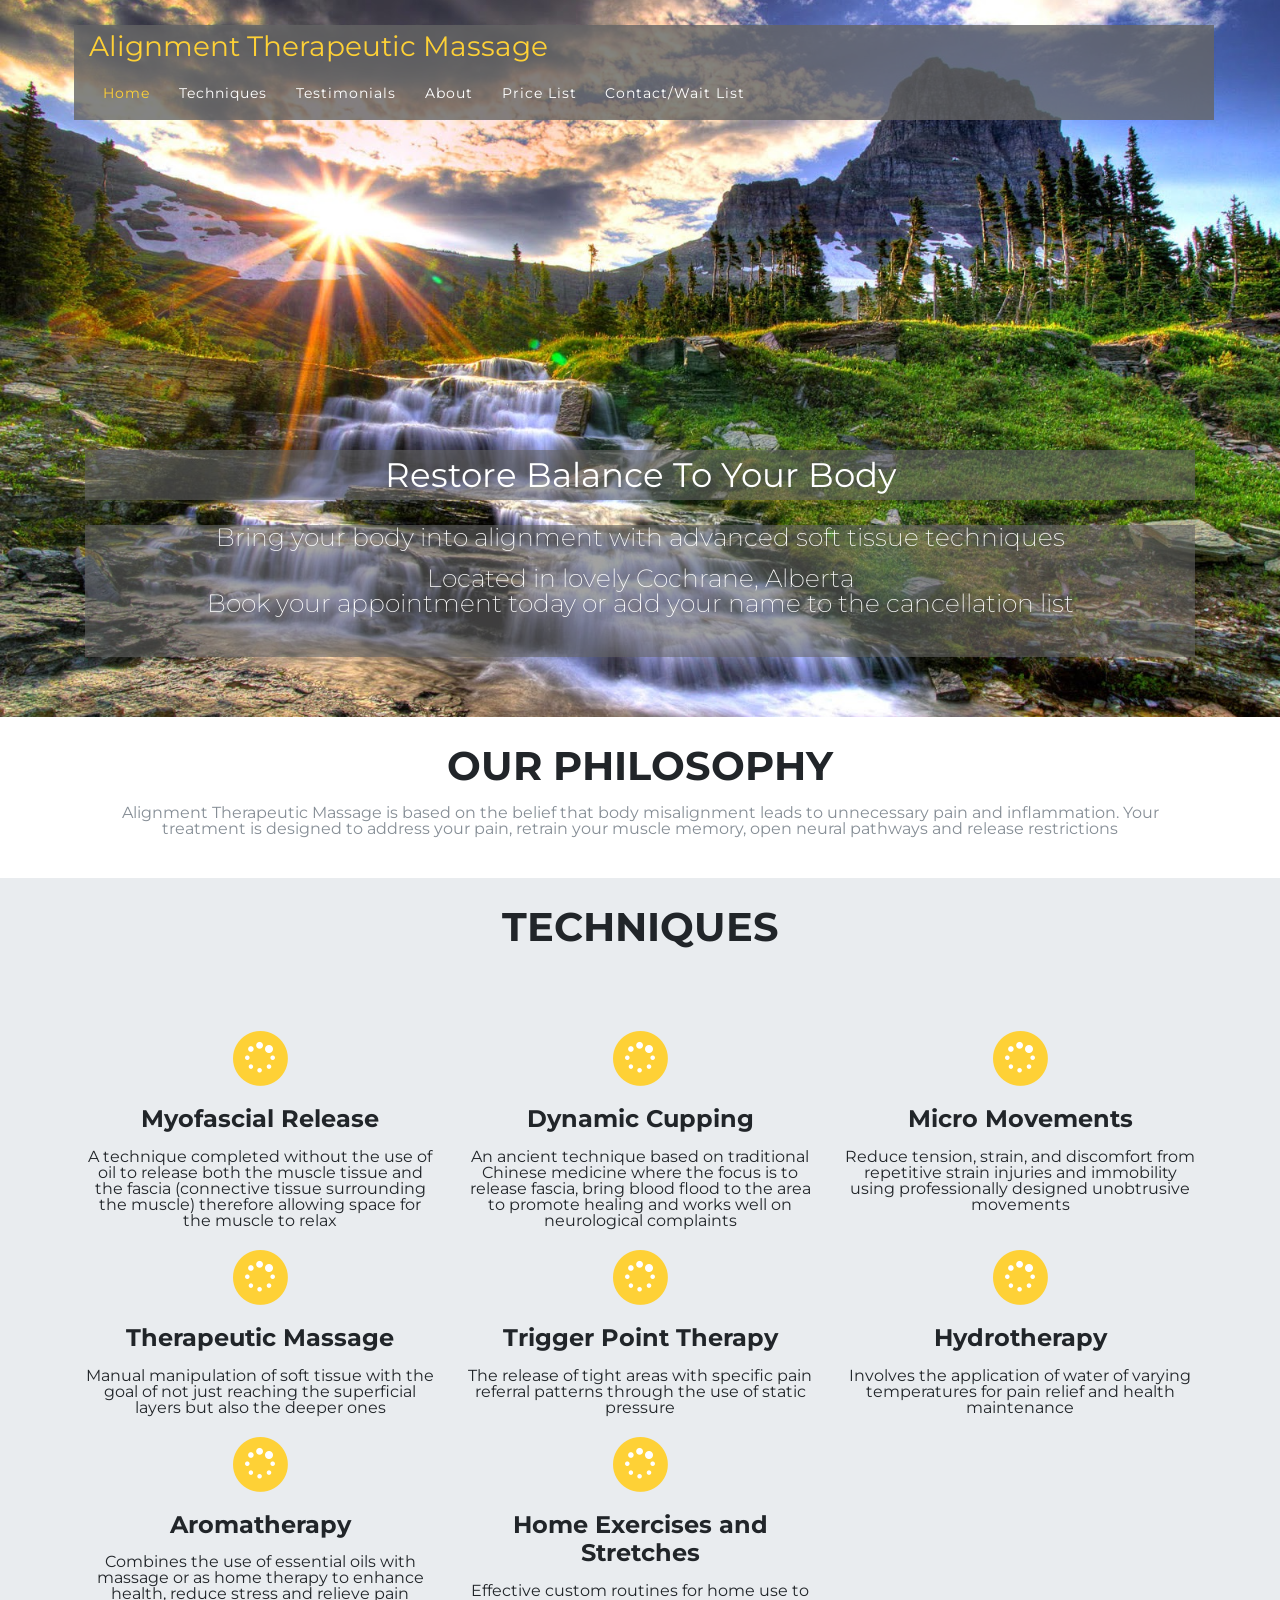
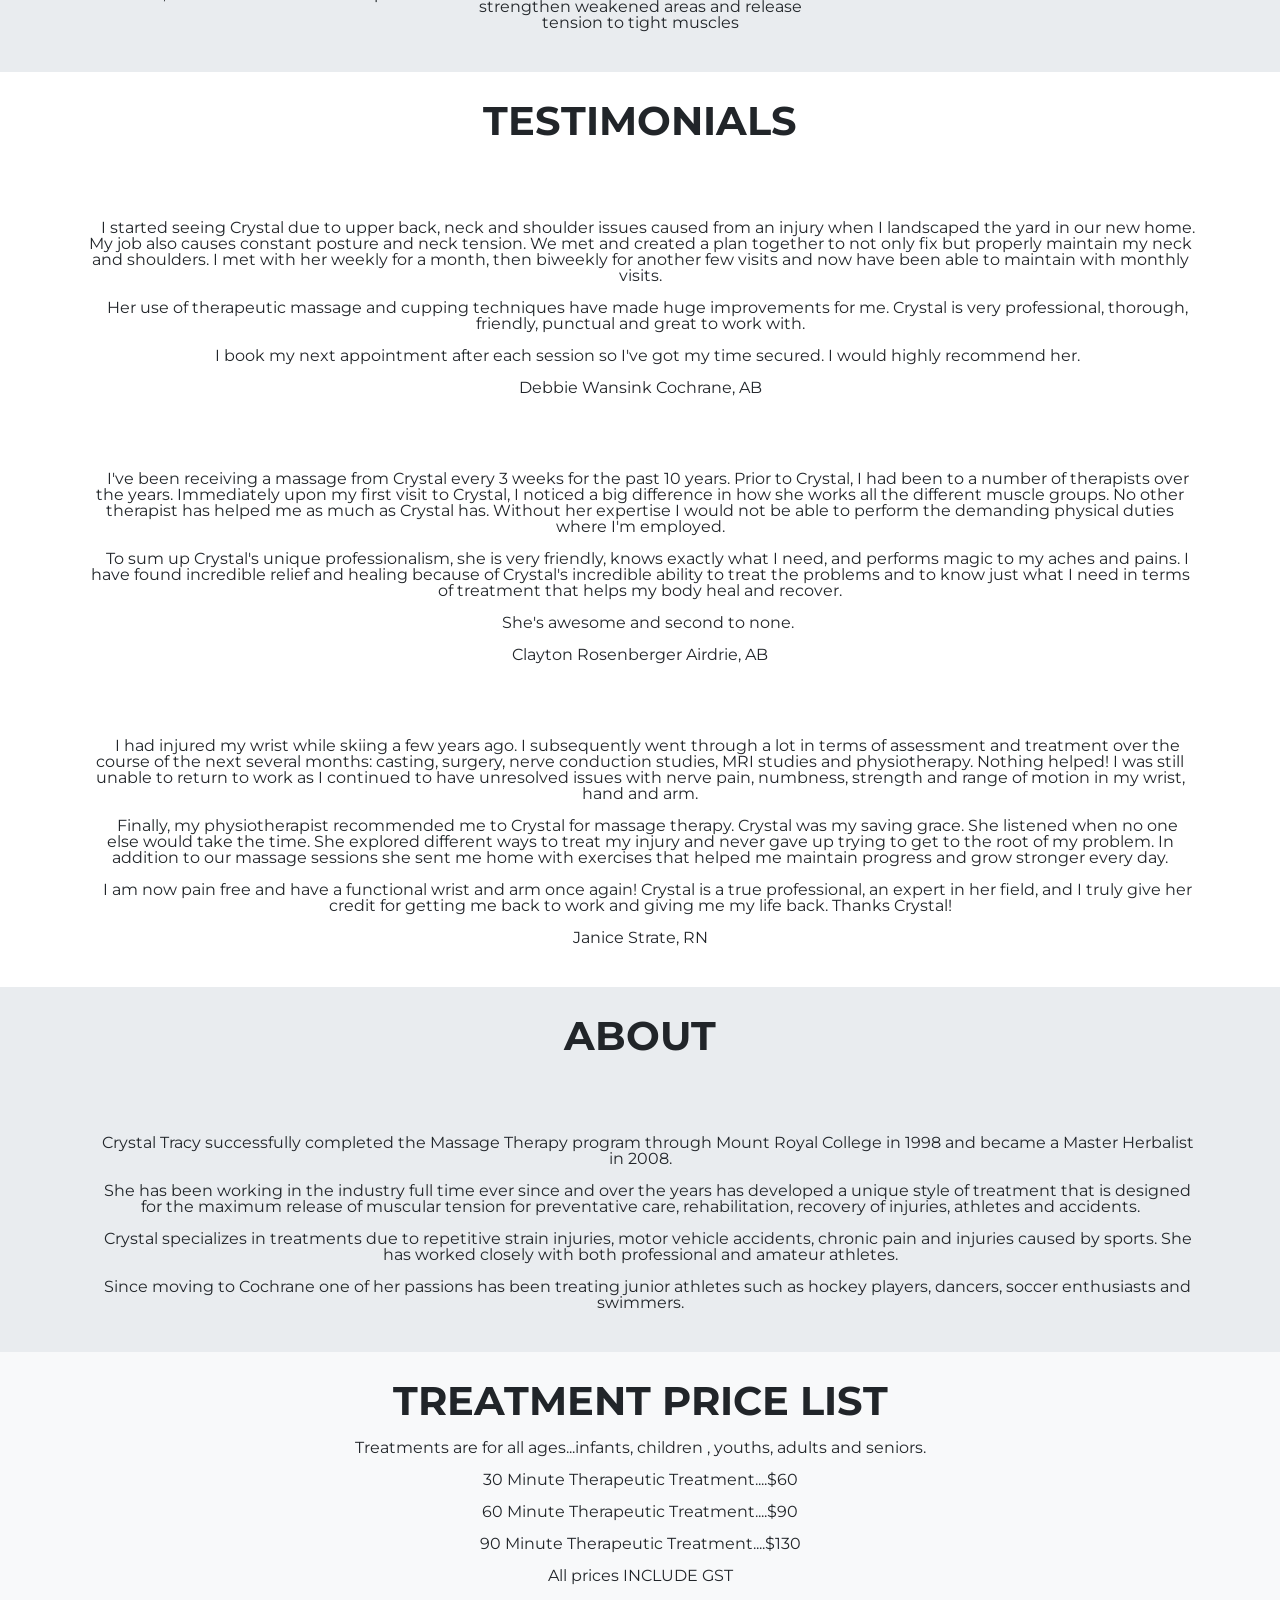
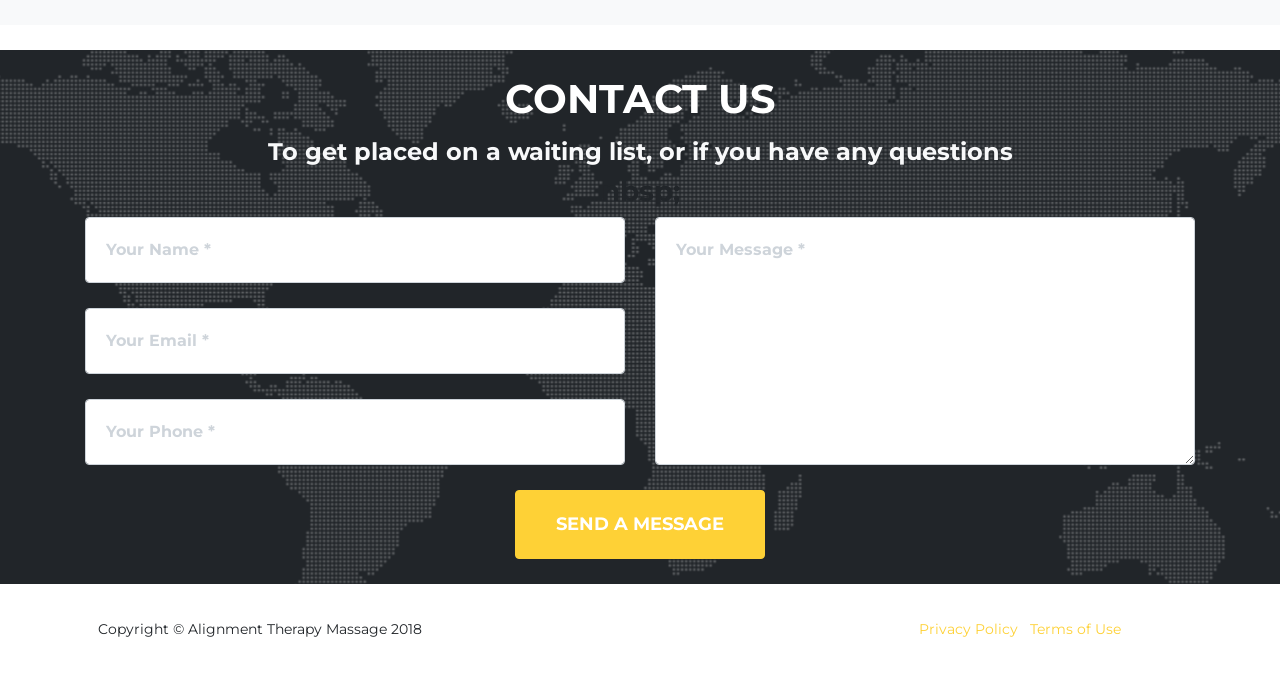
<file: index.html>
<!DOCTYPE html>
<html lang="en">

<head>
    <meta http-equiv="Content-Type" content="text/html; charset=us-ascii">
    <meta name="viewport" content="width=device-width, initial-scale=1, shrink-to-fit=no">
    <meta name="description" content="Alignment Therapeutic Massage in Cochrane, Alberta by Crystal Tracy with the use of cupping, Myofascial Release, Dynamic Cupping, Micro Movements, Trigger Point Therapy, Aromatherapy">
    <meta name="keywords" content="Alignment, Therapeutic, Massage, Cochrane, Alberta, Crystal Tracy, cupping, Myofascial Release, Dynamic Cupping, Micro Movements, Trigger Point Therapy, Aromatherapy">
    <meta name="author" content="Sean Matthews">
    <title>Alignment Therapeutic Massage in Cochrane, Alberta</title>
    <!-- Bootstrap core CSS -->
    <link href="vendor/bootstrap/css/bootstrap.min.css" rel="stylesheet" />
    <!-- Custom fonts for this template -->
    <link href="vendor/font-awesome/css/font-awesome.min.css" rel="stylesheet" type="text/css" />
    <link href="https://fonts.googleapis.com/css?family=Montserrat:400,700" rel="stylesheet" type="text/css" />
    <link href="https://fonts.googleapis.com/css?family=Kaushan+Script" rel="stylesheet" type="text/css" />
    <link href="https://fonts.googleapis.com/css?family=Droid+Serif:400,700,400italic,700italic" rel="stylesheet" type="text/css" />
    <link href="https://fonts.googleapis.com/css?family=Roboto+Slab:400,100,300,700" rel="stylesheet" type="text/css" />
    <!-- Custom styles for this template -->
    <link href="css/agency.css" rel="stylesheet" />
</head>

<body id="page-top">
	<!-- Navigation -->
	<nav class="navbar navbar-expand-lg navbar-dark fixed-top" id="mainNav">
		<div class="container" style="background: rgba(100,100,100,.8);">
			<div class="row">
				<div class="col-lg-6 col-md-12 col-sm-12 text-left">
					<a class="navbar-brand js-scroll-trigger" href="#page-top">Alignment Therapeutic Massage</a>
					<button aria-controls="navbarResponsive" aria-expanded="false" aria-label="Toggle navigation" class="navbar-toggler pull-right"
					  data-target="#navbarResponsive" data-toggle="collapse" type="button">
						<i class="fa fa-bars"></i>
					</button>
				</div>

				<div class="col-lg-6 col-md-2 col-sm-5 text-right">
					<!--<a class="btn btn-primary btn-l js-scroll-trigger" href="#services" style="margin-top:8px;">Book an Appointment</a>-->
					<script type="text/javascript">
						var host = (('https:' == document.location.protocol) ? 'https://' : 'http://');
						var params = "?size=big&color=black";
						document.write(unescape('%3Cscript src="' + host +
								'alignmenttherapeuticmassage.clinicsense.com/book_widget/') + params +
							unescape('" type="text/javascript"%3E%3C/script/%3E'));
					</script>
				</div>

				<div class="col-lg-12 text-left">
					<div class="collapse navbar-collapse" id="navbarResponsive">
						<ul class="navbar-nav">
							<li class="nav-item">
								<a class="nav-link js-scroll-trigger" href="#page-top">Home</a>
							</li>
							<li class="nav-item">
								<a class="nav-link js-scroll-trigger" href="#techniques">Techniques</a>
							</li>
							<li class="nav-item">
								<a class="nav-link js-scroll-trigger" href="#testimonials">Testimonials</a>
							</li>
							<li class="nav-item">
								<a class="nav-link js-scroll-trigger" href="#about">About</a>
							</li>
							<li class="nav-item">
								<a class="nav-link js-scroll-trigger" href="#prices">Price List</a>
							</li>
							<li class="nav-item">
								<a class="nav-link js-scroll-trigger" href="#contact">Contact/Wait List</a>
							</li>
						</ul>
					</div>
				</div>
			</div>
		</div>
	</nav>
	<!-- Header -->

	<header class="masthead">
		<div class="container">
			<div class="intro-text">
				<div class="intro-lead-in" style="background: rgba(100,100,100,.6); padding-top: 5px; padding-bottom: 5px;">
					Restore Balance To Your Body
				</div>

				<div class="intro-heading" style="background: rgba(100,100,100,.6); padding-bottom: 25px;">
					<p>Bring your body into alignment with advanced soft tissue techniques</p>
					<p style="margin-bottom: 0;">Located in lovely Cochrane, Alberta</p>
					<p>Book your appointment today or add your name to the cancellation list</p>
				</div>
			</div>
		</div>
	</header>

	<section id="philosophy">
		<div class="container">
			<div class="row">
				<div class="col-lg-12 text-center">
					<h2 class="section-heading text-uppercase">Our Philosophy</h2>
					<p class="text-muted service-body">Alignment Therapeutic Massage is based on the belief that body misalignment leads to unnecessary pain and inflammation.
						Your treatment is designed to address your pain, retrain your muscle memory, open neural pathways and release restrictions</p>
				</div>
			</div>
		</div>
	</section>

	<!-- Services -->
	<section id="techniques" style="background: #e9ecef">
		<div class="container">
			<div class="row">
				<div class="col-lg-12 text-center">
					<h2 class="section-heading text-uppercase">Techniques</h2>

					<h3 class="section-subheading"></h3>
				</div>
			</div>

			<div class="row text-center">
				<div class="col-md-4">
					<span class="fa-stack fa-2x">
						<i class="fa fa-circle fa-stack-2x text-primary"></i>
						<i class="fa fa-spinner fa-stack-1x fa-inverse"></i>
					</span>
                    <h4 class="service-heading">Myofascial Release</h4>

					<p class="service-body">A technique completed without the use of oil to release both the muscle tissue and the fascia (connective tissue surrounding
						the muscle) therefore allowing space for the muscle to relax</p>
				</div>

        <div class="col-md-4">
          <span class="fa-stack fa-2x">
						<i class="fa fa-circle fa-stack-2x text-primary"></i>
						<i class="fa fa-spinner fa-stack-1x fa-inverse"></i>
					</span>
          <h4 class="service-heading">Dynamic Cupping</h4>

					<p class="service-body">An ancient technique based on traditional Chinese medicine where the focus is to release fascia, bring blood flood to
						the area to promote healing and works well on neurological complaints</p>
				</div>

      	<div class="col-md-4">
          <span class="fa-stack fa-2x">
						<i class="fa fa-circle fa-stack-2x text-primary"></i>
						<i class="fa fa-spinner fa-stack-1x fa-inverse"></i>
					</span>
        	<h4 class="service-heading">Micro Movements</h4>

					<p class="service-body">Reduce tension, strain, and discomfort from repetitive strain injuries and immobility using professionally designed
						unobtrusive movements</p>
				</div>

        <div class="col-md-4">
          <span class="fa-stack fa-2x">
						<i class="fa fa-circle fa-stack-2x text-primary"></i>
						<i class="fa fa-spinner fa-stack-1x fa-inverse"></i>
					</span>
          <h4 class="service-heading">Therapeutic Massage</h4>

					<p class="service-body">Manual manipulation of soft tissue with the goal of not just reaching the superficial layers but also the deeper ones</p>
				</div>

        <div class="col-md-4">
          <span class="fa-stack fa-2x">
						<i class="fa fa-circle fa-stack-2x text-primary"></i>
						<i class="fa fa-spinner fa-stack-1x fa-inverse"></i>
					</span>
          <h4 class="service-heading">Trigger Point Therapy</h4>

					<p class="service-body">The release of tight areas with specific pain referral patterns through the use of static pressure</p>
				</div>

      	<div class="col-md-4">
          <span class="fa-stack fa-2x">
						<i class="fa fa-circle fa-stack-2x text-primary"></i>
						<i class="fa fa-spinner fa-stack-1x fa-inverse"></i>
					</span>
                    <h4 class="service-heading">Hydrotherapy</h4>

					<p class="service-body">Involves the application of water of varying temperatures for pain relief and health maintenance</p>
				</div>

        <div class="col-md-4">
          <span class="fa-stack fa-2x">
						<i class="fa fa-circle fa-stack-2x text-primary"></i>
						<i class="fa fa-spinner fa-stack-1x fa-inverse"></i>
					</span>
          <h4 class="service-heading">Aromatherapy</h4>

					<p class="service-body">Combines the use of essential oils with massage or as home therapy to enhance health, reduce stress and relieve pain</p>
				</div>

        <div class="col-md-4">
          <span class="fa-stack fa-2x">
						<i class="fa fa-circle fa-stack-2x text-primary"></i>
						<i class="fa fa-spinner fa-stack-1x fa-inverse"></i>
					</span>
          <h4 class="service-heading">Home Exercises and Stretches</h4>

					<p class="service-body">Effective custom routines for home use to strengthen weakened areas and release tension to tight muscles</p>
				</div>
			</div>
		</div>
	</section>

    <!-- Testimonials -->
    <section id="testimonials">
        <div class="container">
            <div class="row">
                <div class="col-lg-12 text-center">
                    <h2 class="section-heading text-uppercase">Testimonials</h2>

                    <h3 class="section-subheading text-left"></h3>

                    <p style="text-indent: 15px;">I started seeing Crystal due to upper back, neck and shoulder issues caused from an injury when I landscaped the yard in our new home. My job also causes constant posture and neck tension. We met and created a plan together to not
                        only fix but properly maintain my neck and shoulders. I met with her weekly for a month, then biweekly for another few visits and now have been able to maintain with monthly visits.</p>

                    <p style="text-indent: 15px;">Her use of therapeutic massage and cupping techniques have made huge improvements for me. Crystal is very professional, thorough, friendly, punctual and great to work with.</p>

                    <p style="text-indent: 15px;">I book my next appointment after each session so I&#39;ve got my time secured. I would highly recommend her.</p>

                    <p>Debbie Wansink Cochrane, AB</p>

                    <h3 class="section-subheading text-left"></h3>

                    <p style="text-indent: 15px;">I&#39;ve been receiving a massage from Crystal every 3 weeks for the past 10 years. Prior to Crystal, I had been to a number of therapists over the years. Immediately upon my first visit to Crystal, I noticed a big difference in how
                        she works all the different muscle groups. No other therapist has helped me as much as Crystal has. Without her expertise I would not be able to perform the demanding physical duties where I&#39;m employed.</p>

                    <p style="text-indent: 15px;">To sum up Crystal&#39;s unique professionalism, she is very friendly, knows exactly what I need, and performs magic to my aches and pains. I have found incredible relief and healing because of Crystal&#39;s incredible ability to treat
                        the problems and to know just what I need in terms of treatment that helps my body heal and recover.</p>

                    <p style="text-indent: 15px;">She&#39;s awesome and second to none.</p>

                    <p>Clayton Rosenberger Airdrie, AB</p>

                    <h3 class="section-subheading text-left"></h3>

                    <p style="text-indent: 15px;">I had injured my wrist while skiing a few years ago. I subsequently went through a lot in terms of assessment and treatment over the course of the next several months: casting, surgery, nerve conduction studies, MRI studies and physiotherapy.
                        Nothing helped! I was still unable to return to work as I continued to have unresolved issues with nerve pain, numbness, strength and range of motion in my wrist, hand and arm.</p>

                    <p style="text-indent: 15px;">Finally, my physiotherapist recommended me to Crystal for massage therapy. Crystal was my saving grace. She listened when no one else would take the time. She explored different ways to treat my injury and never gave up trying to get
                        to the root of my problem. In addition to our massage sessions she sent me home with exercises that helped me maintain progress and grow stronger every day.</p>

                    <p style="text-indent: 15px;">I am now pain free and have a functional wrist and arm once again! Crystal is a true professional, an expert in her field, and I truly give her credit for getting me back to work and giving me my life back. Thanks Crystal!</p>

                    <p>Janice Strate, RN</p>
                </div>
            </div>
      </div>
    </section>

    <!-- About -->
    <section id="about" style="background:#e9ecef">
        <div class="container">
            <div class="row">
                <div class="col-lg-12 text-center">
                    <h2 class="section-heading text-uppercase">About</h2>

                    <h3 class="section-subheading text-left"></h3>

                    <p style="text-indent: 15px;">Crystal Tracy successfully completed the Massage Therapy program through Mount Royal College in 1998 and became a Master Herbalist in 2008.</p>

                    <p style="text-indent: 15px;">She has been working in the industry full time ever since and over the years has developed a unique style of treatment that is designed for the maximum release of muscular tension for preventative care, rehabilitation, recovery of
                        injuries, athletes and accidents.</p>

                    <p style="text-indent: 15px;">Crystal specializes in treatments due to repetitive strain injuries, motor vehicle accidents, chronic pain and injuries caused by sports. She has worked closely with both professional and amateur athletes.</p>

                    <p style="text-indent: 15px;">Since moving to Cochrane one of her passions has been treating junior athletes such as hockey players, dancers, soccer enthusiasts and swimmers.</p>
                </div>
            </div>
        </div>
    </section>

    <!-- Prices -->
    <section class="bg-light" id="prices">
        <div class="container">
            <div class="row">
                <div class="col-lg-12 text-center">
                    <h2 class="section-heading text-uppercase">Treatment Price List</h2>

                    <h4 class="section-subheading"></h4>

                    <p>Treatments are for all ages...infants, children , youths, adults and seniors.</p>

                    <h3 class="section-subheading" style="padding-bottom: 0; margin-bottom: 0;"></h3>

                    <p>30 Minute Therapeutic Treatment....$60</p>

                    <p>60 Minute Therapeutic Treatment....$90</p>

                    <p>90 Minute Therapeutic Treatment....$130</p>

                    <p>All prices INCLUDE GST</p>
                </div>
            </div>
        </div>
    </section>

    <!-- create a little whitespace -->
    <section>
        <!-- Contact -->
        <section id="contact">
            <div class="container">
                <div class="row">
                    <div class="col-lg-12 text-center">
                        <h2 class="section-heading text-uppercase">Contact Us</h2>

                        <h4 class="section-subheading text-light">To get placed on a waiting list, or if you have any questions</h4>

                        <h3>nbsp;</h3>
                    </div>
                </div>

                <div class="row">
                    <div class="col-lg-12">
                        <form id="contactForm" name="sentMessage" novalidate="">
                            <div class="row">
                                <div class="col-md-6">
                                    <div class="form-group">
                                        <input class="form-control" data-validation-required-message="Please enter your name." id="name" placeholder="Your Name *" required="" type="text" />
                                        <p class="help-block text-danger"></p>
                                    </div>

                                    <div class="form-group">
                                        <input class="form-control" data-validation-required-message="Please enter your email address." id="email" placeholder="Your Email *" required="" type="email" />
                                        <p class="help-block text-danger"></p>
                                    </div>

                                    <div class="form-group">
                                        <input class="form-control" data-validation-required-message="Please enter your phone number." id="phone" placeholder="Your Phone *" required="" type="tel" />
                                        <p class="help-block text-danger"></p>
                                    </div>
                                </div>

                                <div class="col-md-6">
                                    <div class="form-group">
                                        <textarea class="form-control" data-validation-required-message="Please enter a message." id="message" placeholder="Your Message *" required=""></textarea>

                                        <p class="help-block text-danger"></p>
                                    </div>
                                </div>

                                <div class="clearfix"></div>

                                <div class="col-lg-12 text-center">
                                    <div id="success"></div>
                                    <button class="btn btn-primary btn-xl text-uppercase" id="sendMessageButton" type="submit">Send a Message</button>
                                </div>
                            </div>
                        </form>
                    </div>
                </div>
            </div>
        </section>

        <!-- Footer -->
        <footer>
            <div class="container">
                <div class="row">
                    <div class="col-md-4">
                        <span class="copyright">Copyright &copy; Alignment Therapy Massage 2018</span>
                    </div>

                    <div class="col-md-4">
                        <ul class="list-inline social-buttons">
                            <li class="list-inline-item"></li>
                            <li class="list-inline-item"></li>
                            <li class="list-inline-item"></li>
                        </ul>
                    </div>

                    <div class="col-md-4">
                        <ul class="list-inline quicklinks">
                            <li class="list-inline-item">
                                <a href="#">Privacy Policy</a>
                            </li>
                            <li class="list-inline-item">
                                <a href="#">Terms of Use</a>
                            </li>
                        </ul>
                    </div>
                </div>
            </div>
        </footer>
				
        <!-- Bootstrap core JavaScript -->
        <script src="vendor/jquery/jquery.min.js"></script>
        <script src="vendor/bootstrap/js/bootstrap.bundle.min.js"></script>
        <!-- Plugin JavaScript -->
        <script src="vendor/jquery-easing/jquery.easing.min.js"></script>
        <!-- Contact form JavaScript -->
        <script src="js/jqBootstrapValidation.js"></script>
        <script src="js/contact_me.js"></script>
        <!-- Custom scripts for this template -->
        <script src="js/agency.min.js"></script>
    </section>
</body>

</html>
</file>
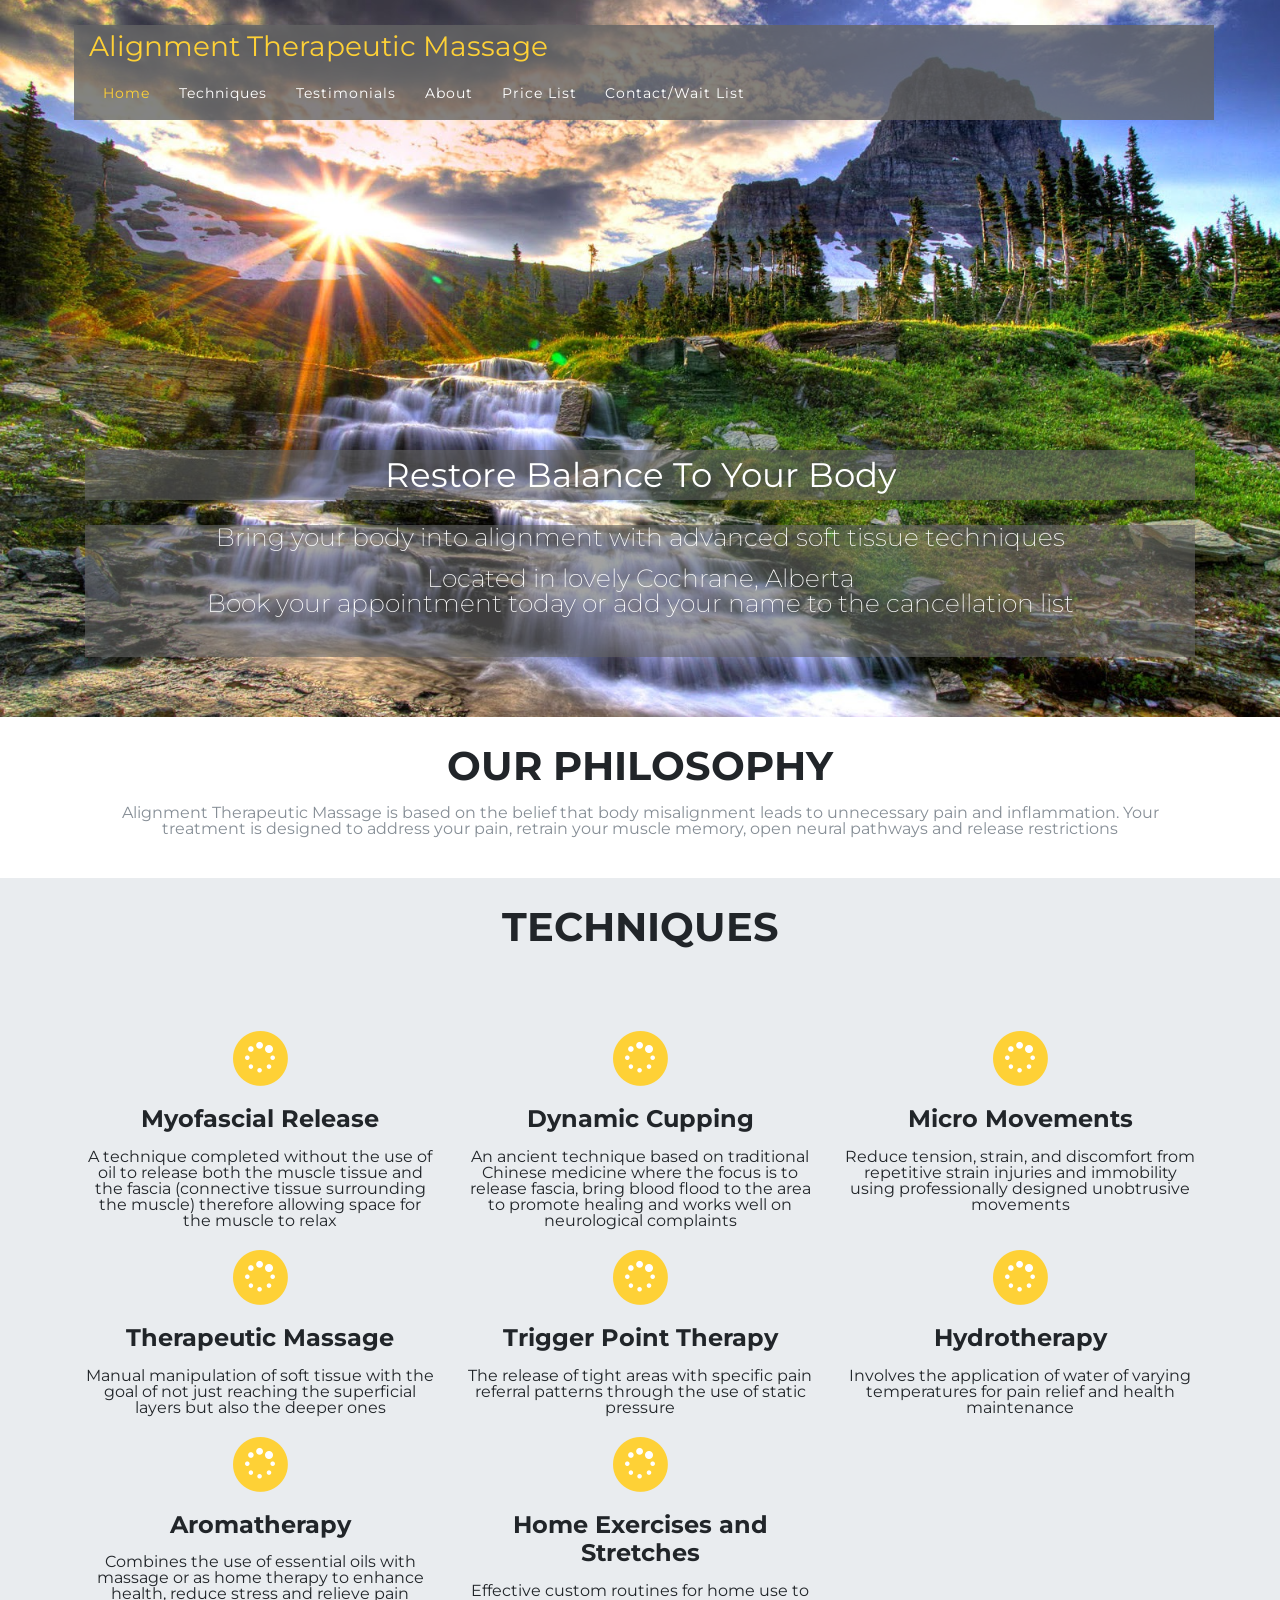
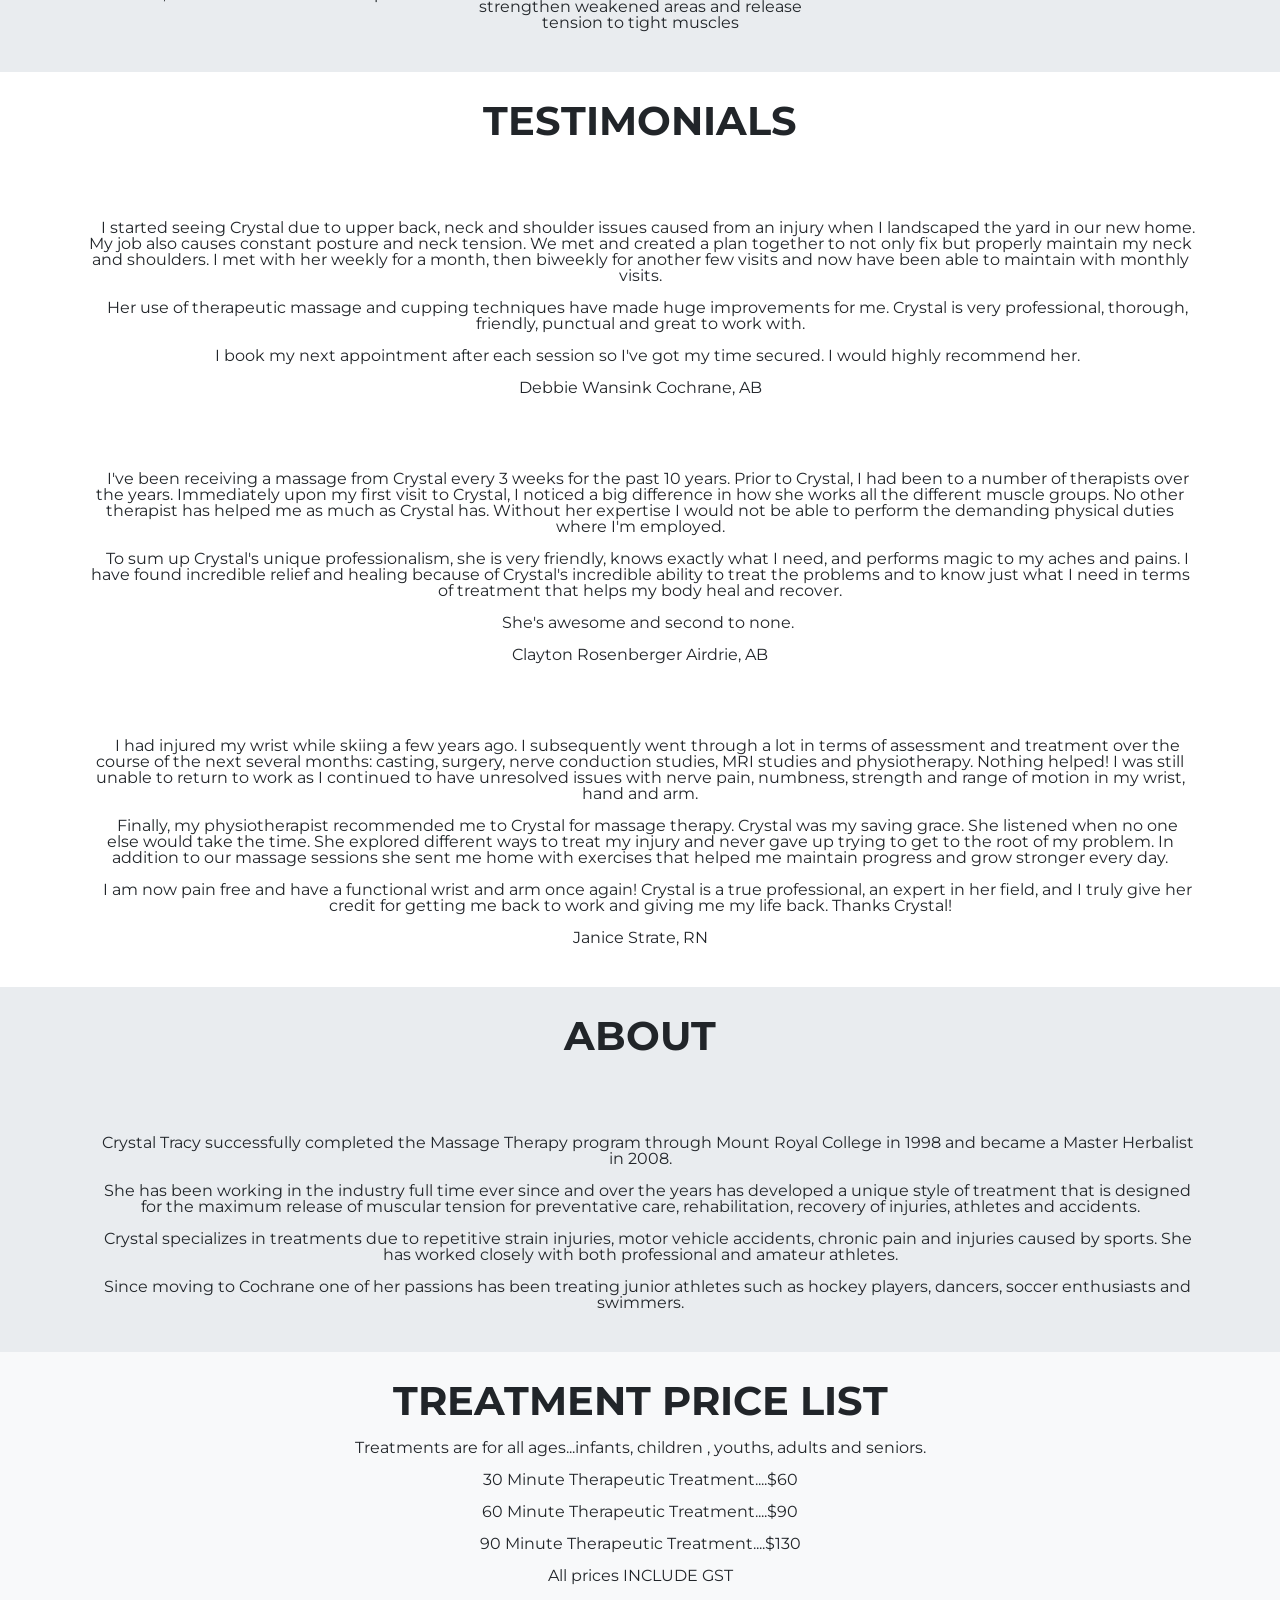
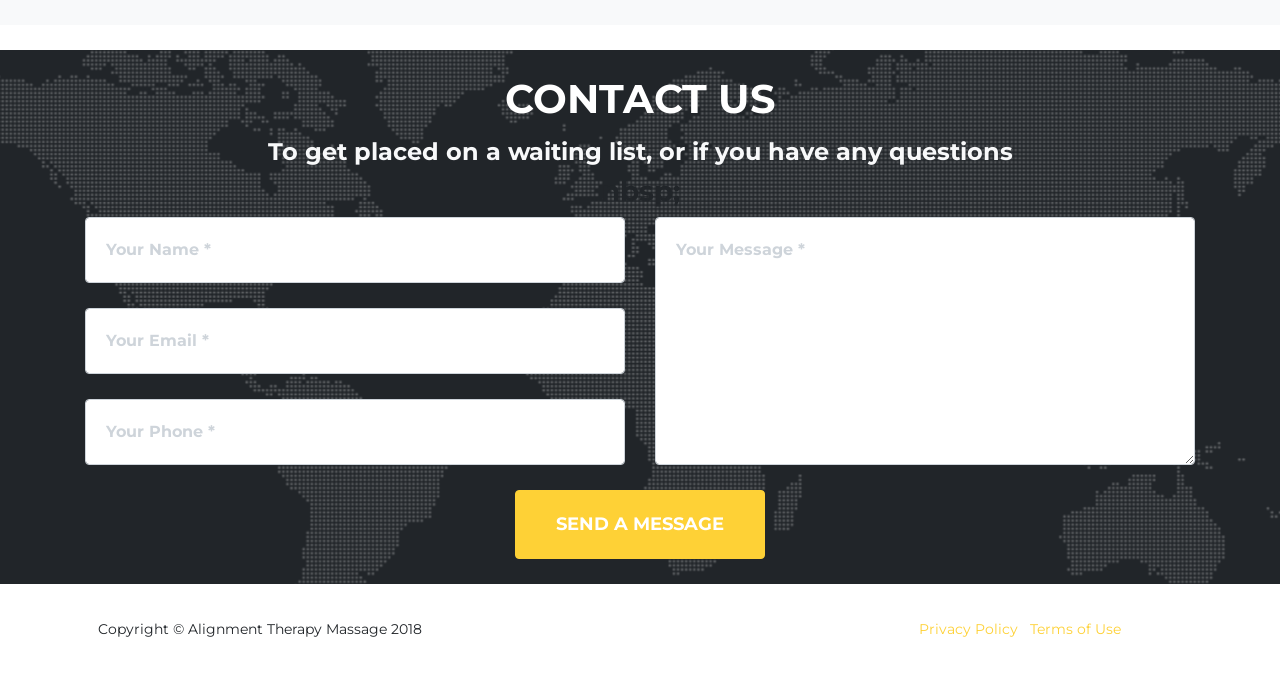
<file: index1.html>
<!DOCTYPE html>
<html lang="en">

<head>
    <meta http-equiv="Content-Type" content="text/html; charset=us-ascii">
    <meta name="viewport" content="width=device-width, initial-scale=1, shrink-to-fit=no">
    <meta name="description" content="">
    <meta name="author" content="Sean Matthews">
    <title>Alignment Therapy</title>
    <!-- Bootstrap core CSS -->
    <link href="vendor/bootstrap/css/bootstrap.min.css" rel="stylesheet" />
    <!-- Custom fonts for this template -->
    <link href="vendor/font-awesome/css/font-awesome.min.css" rel="stylesheet" type="text/css" />
    <link href="https://fonts.googleapis.com/css?family=Montserrat:400,700" rel="stylesheet" type="text/css" />
    <link href="https://fonts.googleapis.com/css?family=Kaushan+Script" rel="stylesheet" type="text/css" />
    <link href="https://fonts.googleapis.com/css?family=Droid+Serif:400,700,400italic,700italic" rel="stylesheet" type="text/css" />
    <link href="https://fonts.googleapis.com/css?family=Roboto+Slab:400,100,300,700" rel="stylesheet" type="text/css" />
    <!-- Custom styles for this template -->
    <link href="css/agency.css" rel="stylesheet" />
</head>

<body id="page-top">
	<!-- Navigation -->
	<nav class="navbar navbar-expand-lg navbar-dark fixed-top" id="mainNav">
		<div class="container" style="background: rgba(100,100,100,.8);">
			<div class="row">
				<div class="col-lg-6 col-md-12 col-sm-12 text-left">
					<a class="navbar-brand js-scroll-trigger" href="#page-top">Alignment Therapeutic Massage</a>
					<button aria-controls="navbarResponsive" aria-expanded="false" aria-label="Toggle navigation" class="navbar-toggler pull-right"
					  data-target="#navbarResponsive" data-toggle="collapse" type="button">
						<i class="fa fa-bars"></i>
					</button>
				</div>

				<div class="col-lg-6 col-md-2 col-sm-5 text-right">
					<!--<a class="btn btn-primary btn-l js-scroll-trigger" href="#services" style="margin-top:8px;">Book an Appointment</a>-->
					<script type="text/javascript">
						var host = (('https:' == document.location.protocol) ? 'https://' : 'http://');
						var params = "?size=big&color=black";
						document.write(unescape('%3Cscript src="' + host +
								'alignmenttherapeuticmassage.clinicsense.com/book_widget/') + params +
							unescape('" type="text/javascript"%3E%3C/script/%3E'));
					</script>
				</div>

				<div class="col-lg-12 text-left">
					<div class="collapse navbar-collapse" id="navbarResponsive">
						<ul class="navbar-nav">
							<li class="nav-item">
								<a class="nav-link js-scroll-trigger" href="#page-top">Home</a>
							</li>
							<li class="nav-item">
								<a class="nav-link js-scroll-trigger" href="#techniques">Techniques</a>
							</li>
							<li class="nav-item">
								<a class="nav-link js-scroll-trigger" href="#testimonials">Testimonials</a>
							</li>
							<li class="nav-item">
								<a class="nav-link js-scroll-trigger" href="#about">About</a>
							</li>
							<li class="nav-item">
								<a class="nav-link js-scroll-trigger" href="#prices">Price List</a>
							</li>
							<li class="nav-item">
								<a class="nav-link js-scroll-trigger" href="#contact">Contact/Wait List</a>
							</li>
							<!-- <li class="nav-item">
                <a class="btn btn-primary btn-l js-scroll-trigger" href="#services" style="margin-top:8px;">Book an Appointment</a>
              </li> -->
						</ul>
					</div>
				</div>
			</div>
		</div>
	</nav>
	<!-- Header -->

	<header class="masthead">
		<div class="container">
			<div class="intro-text">
				<div class="intro-lead-in" style="background: rgba(100,100,100,.6); padding-top: 5px; padding-bottom: 5px;">
					Restore Balance To Your Body
				</div>

				<div class="intro-heading" style="background: rgba(100,100,100,.6); padding-bottom: 25px;">
					<p>Bring your body into alignment with advanced soft tissue techniques</p>
					<p style="margin-bottom: 0;">Located in lovely Cochrane, Alberta</p>
					<p>Book your appointment today or add your name to the cancellation list</p>
				</div>
			</div>
		</div>
	</header>

	<section id="philosophy">
		<div class="container">
			<div class="row">
				<div class="col-lg-12 text-center">
					<h2 class="section-heading text-uppercase">Our Philosophy</h2>
					<p class="text-muted service-body">Alignment Therapeutic Massage is based on the belief that body misalignment leads to unnecessary pain and inflammation.
						Your treatment is designed to address your pain, retrain your muscle memory, open neural pathways and release restrictions</p>
				</div>
			</div>
		</div>
	</section>

	<!-- Services -->
	<section id="techniques" style="background: #e9ecef">
		<div class="container">
			<div class="row">
				<div class="col-lg-12 text-center">
					<h2 class="section-heading text-uppercase">Techniques</h2>

					<h3 class="section-subheading"></h3>
				</div>
			</div>

			<div class="row text-center">
				<div class="col-md-4">
					<span class="fa-stack fa-2x">
						<i class="fa fa-circle fa-stack-2x text-primary"></i>
						<i class="fa fa-spinner fa-stack-1x fa-inverse"></i>
					</span>
                    <h4 class="service-heading">Myofascial Release</h4>

					<p class="service-body">A technique completed without the use of oil to release both the muscle tissue and the fascia (connective tissue surrounding
						the muscle) therefore allowing space for the muscle to relax</p>
				</div>

                <div class="col-md-4">
                    <span class="fa-stack fa-2x">
						<i class="fa fa-circle fa-stack-2x text-primary"></i>
						<i class="fa fa-spinner fa-stack-1x fa-inverse"></i>
					</span>
                    <h4 class="service-heading">Dynamic Cupping</h4>

					<p class="service-body">An ancient technique based on traditional Chinese medicine where the focus is to release fascia, bring blood flood to
						the area to promote healing and works well on neurological complaints</p>
				</div>

                <div class="col-md-4">
                    <span class="fa-stack fa-2x">
						<i class="fa fa-circle fa-stack-2x text-primary"></i>
						<i class="fa fa-spinner fa-stack-1x fa-inverse"></i>
					</span>
                    <h4 class="service-heading">Micro Movements</h4>

					<p class="service-body">Reduce tension, strain, and discomfort from repetitive strain injuries and immobility using professionally designed
						unobtrusive movements</p>
				</div>

                <div class="col-md-4">
                    <span class="fa-stack fa-2x">
						<i class="fa fa-circle fa-stack-2x text-primary"></i>
						<i class="fa fa-spinner fa-stack-1x fa-inverse"></i>
					</span>
                    <h4 class="service-heading">Therapeutic Massage</h4>

					<p class="service-body">Manual manipulation of soft tissue with the goal of not just reaching the superficial layers but also the deeper ones</p>
				</div>

                <div class="col-md-4">
                    <span class="fa-stack fa-2x">
						<i class="fa fa-circle fa-stack-2x text-primary"></i>
						<i class="fa fa-spinner fa-stack-1x fa-inverse"></i>
					</span>
                    <h4 class="service-heading">Trigger Point Therapy</h4>

					<p class="service-body">The release of tight areas with specific pain referral patterns through the use of static pressure</p>
				</div>

                <div class="col-md-4">
                    <span class="fa-stack fa-2x">
						<i class="fa fa-circle fa-stack-2x text-primary"></i>
						<i class="fa fa-spinner fa-stack-1x fa-inverse"></i>
					</span>
                    <h4 class="service-heading">Hydrotherapy</h4>

					<p class="service-body">Involves the application of water of varying temperatures for pain relief and health maintenance</p>
				</div>

                <div class="col-md-4">
                    <span class="fa-stack fa-2x">
						<i class="fa fa-circle fa-stack-2x text-primary"></i>
						<i class="fa fa-spinner fa-stack-1x fa-inverse"></i>
					</span>
                    <h4 class="service-heading">Aromatherapy</h4>

					<p class="service-body">Combines the use of essential oils with massage or as home therapy to enhance health, reduce stress and relieve pain</p>
				</div>

                <div class="col-md-4">
                    <span class="fa-stack fa-2x">
						<i class="fa fa-circle fa-stack-2x text-primary"></i>
						<i class="fa fa-spinner fa-stack-1x fa-inverse"></i>
					</span>
                    <h4 class="service-heading">Home Exercises and Stretches</h4>

					<p class="service-body">Effective custom routines for home use to strengthen weakened areas and release tension to tight muscles</p>
				</div>
			</div>
		</div>
	</section>

    <!-- Testimonials -->
    <section id="testimonials">
        <div class="container">
            <div class="row">
                <div class="col-lg-12 text-center">
                    <h2 class="section-heading text-uppercase">Testimonials</h2>

                    <h3 class="section-subheading text-left"></h3>

                    <p style="text-indent: 15px;">I started seeing Crystal due to upper back, neck and shoulder issues caused from an injury when I landscaped the yard in our new home. My job also causes constant posture and neck tension. We met and created a plan together to not
                        only fix but properly maintain my neck and shoulders. I met with her weekly for a month, then biweekly for another few visits and now have been able to maintain with monthly visits.</p>

                    <p style="text-indent: 15px;">Her use of therapeutic massage and cupping techniques have made huge improvements for me. Crystal is very professional, thorough, friendly, punctual and great to work with.</p>

                    <p style="text-indent: 15px;">I book my next appointment after each session so I&#39;ve got my time secured. I would highly recommend her.</p>

                    <p>Debbie Wansink Cochrane, AB</p>

                    <h3 class="section-subheading text-left"></h3>

                    <p style="text-indent: 15px;">I&#39;ve been receiving a massage from Crystal every 3 weeks for the past 10 years. Prior to Crystal, I had been to a number of therapists over the years. Immediately upon my first visit to Crystal, I noticed a big difference in how
                        she works all the different muscle groups. No other therapist has helped me as much as Crystal has. Without her expertise I would not be able to perform the demanding physical duties where I&#39;m employed.</p>

                    <p style="text-indent: 15px;">To sum up Crystal&#39;s unique professionalism, she is very friendly, knows exactly what I need, and performs magic to my aches and pains. I have found incredible relief and healing because of Crystal&#39;s incredible ability to treat
                        the problems and to know just what I need in terms of treatment that helps my body heal and recover.</p>

                    <p style="text-indent: 15px;">She&#39;s awesome and second to none.</p>

                    <p>Clayton Rosenberger Airdrie, AB</p>

                    <h3 class="section-subheading text-left"></h3>

                    <p style="text-indent: 15px;">I had injured my wrist while skiing a few years ago. I subsequently went through a lot in terms of assessment and treatment over the course of the next several months: casting, surgery, nerve conduction studies, MRI studies and physiotherapy.
                        Nothing helped! I was still unable to return to work as I continued to have unresolved issues with nerve pain, numbness, strength and range of motion in my wrist, hand and arm.</p>

                    <p style="text-indent: 15px;">Finally, my physiotherapist recommended me to Crystal for massage therapy. Crystal was my saving grace. She listened when no one else would take the time. She explored different ways to treat my injury and never gave up trying to get
                        to the root of my problem. In addition to our massage sessions she sent me home with exercises that helped me maintain progress and grow stronger every day.</p>

                    <p style="text-indent: 15px;">I am now pain free and have a functional wrist and arm once again! Crystal is a true professional, an expert in her field, and I truly give her credit for getting me back to work and giving me my life back. Thanks Crystal!</p>

                    <p>Janice Strate, RN</p>
                </div>
            </div>
            <!-- <div class="row">
        <div class="col-md-4 col-sm-6 portfolio-item">
          <a class="portfolio-link" data-toggle="modal" href="#portfolioModal1">
            <div class="portfolio-hover">
              <div class="portfolio-hover-content">
                <i class="fa fa-plus fa-3x"></i>
              </div>
            </div>
            <img class="img-fluid" src="img/portfolio/01-thumbnail.jpg" alt="">
          </a>
          <div class="portfolio-caption">
            <h4>Threads</h4>
            <p class="text-muted">Illustration</p>
          </div>
        </div>
      </div> --></div>
    </section>
    <!-- About -->

    <section id="about" style="background:#e9ecef">
        <div class="container">
            <div class="row">
                <div class="col-lg-12 text-center">
                    <h2 class="section-heading text-uppercase">About</h2>

                    <h3 class="section-subheading text-left"></h3>

                    <p style="text-indent: 15px;">Crystal Tracy successfully completed the Massage Therapy program through Mount Royal College in 1998 and became a Master Herbalist in 2008.</p>

                    <p style="text-indent: 15px;">She has been working in the industry full time ever since and over the years has developed a unique style of treatment that is designed for the maximum release of muscular tension for preventative care, rehabilitation, recovery of
                        injuries, athletes and accidents.</p>

                    <p style="text-indent: 15px;">Crystal specializes in treatments due to repetitive strain injuries, motor vehicle accidents, chronic pain and injuries caused by sports. She has worked closely with both professional and amateur athletes.</p>

                    <p style="text-indent: 15px;">Since moving to Cochrane one of her passions has been treating junior athletes such as hockey players, dancers, soccer enthusiasts and swimmers.</p>
                </div>
            </div>
        </div>
    </section>
    <!-- Prices -->

    <section class="bg-light" id="prices">
        <div class="container">
            <div class="row">
                <div class="col-lg-12 text-center">
                    <h2 class="section-heading text-uppercase">Treatment Price List</h2>

                    <h4 class="section-subheading"></h4>

                    <p>Treatments are for all ages...infants, children , youths, adults and seniors.</p>

                    <h3 class="section-subheading" style="padding-bottom: 0; margin-bottom: 0;"></h3>

                    <p>30 Minute Therapeutic Treatment....$60</p>

                    <p>60 Minute Therapeutic Treatment....$90</p>

                    <p>90 Minute Therapeutic Treatment....$130</p>

                    <p>All prices INCLUDE GST</p>
                </div>
            </div>
        </div>
    </section>
    <!-- create a little whitespace -->

    <section>
        <!-- Contact -->
        <section id="contact">
            <div class="container">
                <div class="row">
                    <div class="col-lg-12 text-center">
                        <h2 class="section-heading text-uppercase">Contact Us</h2>

                        <h4 class="section-subheading text-light">To get placed on a waiting list, or if you have any questions</h4>

                        <h3>nbsp;</h3>
                    </div>
                </div>

                <div class="row">
                    <div class="col-lg-12">
                        <form id="contactForm" name="sentMessage" novalidate="">
                            <div class="row">
                                <div class="col-md-6">
                                    <div class="form-group">
                                        <input class="form-control" data-validation-required-message="Please enter your name." id="name" placeholder="Your Name *" required="" type="text" />
                                        <p class="help-block text-danger"></p>
                                    </div>

                                    <div class="form-group">
                                        <input class="form-control" data-validation-required-message="Please enter your email address." id="email" placeholder="Your Email *" required="" type="email" />
                                        <p class="help-block text-danger"></p>
                                    </div>

                                    <div class="form-group">
                                        <input class="form-control" data-validation-required-message="Please enter your phone number." id="phone" placeholder="Your Phone *" required="" type="tel" />
                                        <p class="help-block text-danger"></p>
                                    </div>
                                </div>

                                <div class="col-md-6">
                                    <div class="form-group">
                                        <textarea class="form-control" data-validation-required-message="Please enter a message." id="message" placeholder="Your Message *" required=""></textarea>

                                        <p class="help-block text-danger"></p>
                                    </div>
                                </div>

                                <div class="clearfix"></div>

                                <div class="col-lg-12 text-center">
                                    <div id="success"></div>
                                    <button class="btn btn-primary btn-xl text-uppercase" id="sendMessageButton" type="submit">Send a Message</button>
                                </div>
                            </div>
                        </form>
                    </div>
                </div>
            </div>
        </section>
        <!-- Footer -->

        <footer>
            <div class="container">
                <div class="row">
                    <div class="col-md-4">
                        <span class="copyright">Copyright &copy; Alignment Therapy Massage 2018</span>
                    </div>

                    <div class="col-md-4">
                        <ul class="list-inline social-buttons">
                            <li class="list-inline-item"></li>
                            <li class="list-inline-item"></li>
                            <li class="list-inline-item"></li>
                        </ul>
                    </div>

                    <div class="col-md-4">
                        <ul class="list-inline quicklinks">
                            <li class="list-inline-item">
                                <a href="#">Privacy Policy</a>
                            </li>
                            <li class="list-inline-item">
                                <a href="#">Terms of Use</a>
                            </li>
                        </ul>
                    </div>
                </div>
            </div>
        </footer>
        <!-- Bootstrap core JavaScript -->
        <script src="vendor/jquery/jquery.min.js"></script>
        <script src="vendor/bootstrap/js/bootstrap.bundle.min.js"></script>
        <!-- Plugin JavaScript -->
        <script src="vendor/jquery-easing/jquery.easing.min.js"></script>
        <!-- Contact form JavaScript -->
        <script src="js/jqBootstrapValidation.js"></script>
        <script src="js/contact_me.js"></script>
        <!-- Custom scripts for this template -->
        <script src="js/agency.min.js"></script>
    </section>
</body>

</html>
</file>
<file: css/agency.css>
/*!
 * Start Bootstrap - Agency v4.0.0-beta.2 (https://startbootstrap.com/template-overviews/agency)
 * Copyright 2013-2018 Start Bootstrap
 * Licensed under MIT (https://github.com/BlackrockDigital/startbootstrap-agency/blob/master/LICENSE)
 */
body {
  overflow-x: hidden;
  font-family: 'Montserrat', 'Helvetica Neue', Helvetica, Arial, sans-serif; }

p {
  line-height: 1; }

a {
  color: #fed136; }
  a:hover {
    color: #fec503; }

.text-primary {
  color: #fed136 !important; }

h1,
h2,
h3,
h4,
h5,
h6 {
  font-weight: 700;
  font-family: 'Montserrat', 'Helvetica Neue', Helvetica, Arial, sans-serif; }

section {
  padding: 25px 0; }
  section .bg-medium {
    background: #212529; }
  section h2.section-heading {
    font-size: 40px;
    margin-top: 0;
    margin-bottom: 15px; }
  section h3.section-subheading {
    font-size: 16px;
    font-weight: 400;
    font-style: italic;
    margin-bottom: 75px;
    text-transform: none;
    font-family: 'Montserrat', 'Helvetica Neue', Helvetica, Arial, sans-serif; }

.btn {
  font-family: 'Montserrat', 'Helvetica Neue', Helvetica, Arial, sans-serif;
  font-weight: 700; }

.btn-xl {
  font-size: 18px;
  padding: 20px 40px; }

.btn-primary {
  background-color: #fed136;
  border-color: #fed136; }
  .btn-primary:active, .btn-primary:focus, .btn-primary:hover {
    background-color: #fec810 !important;
    border-color: #fec810 !important;
    color: white; }
  .btn-primary:active, .btn-primary:focus {
    box-shadow: 0 0 0 0.2rem rgba(254, 209, 55, 0.5) !important; }

::-moz-selection {
  background: #fed136;
  text-shadow: none; }

::selection {
  background: #fed136;
  text-shadow: none; }

img::selection {
  background: transparent; }

img::-moz-selection {
  background: transparent; }

body {
  -webkit-tap-highlight-color: #fed136; }

#mainNav {
  background-color: #212529; }
  #mainNav .navbar-toggler {
    font-size: 12px;
    right: 0;
    padding: 13px;
    text-transform: uppercase;
    color: white;
    border: 0;
    background-color: #fed136;
    font-family: 'Montserrat', 'Helvetica Neue', Helvetica, Arial, sans-serif; }
  #mainNav .navbar-brand {
    color: #fed136;
    padding: 2px;
    font-size: 1em;
    font-family: 'Montserrat', 'Helvetica Neue', Helvetica, Arial, cursive; }
    #mainNav .navbar-brand.active, #mainNav .navbar-brand:active, #mainNav .navbar-brand:focus, #mainNav .navbar-brand:hover {
      color: #fec503; }
  #mainNav .navbar-nav .nav-item .nav-link {
    font-size: 90%;
    font-weight: 400;
    padding: 0.75em 0;
    letter-spacing: 1px;
    color: white;
    font-family: 'Montserrat', 'Helvetica Neue', Helvetica, Arial, sans-serif; }
    #mainNav .navbar-nav .nav-item .nav-link.active, #mainNav .navbar-nav .nav-item .nav-link:hover {
      color: #fed136; }

@media (min-width: 365px) {
  #mainNav {
    padding: 5px;
    padding-left: 13px; }
    #mainNav .navbar-brand {
      padding: 0px;
      font-size: 1em; } }

@media (min-width: 762px) {
  #mainNav {
    padding-top: 25px;
    padding-bottom: 25px;
    -webkit-transition: padding-top 0.3s, padding-bottom 0.3s;
    -moz-transition: padding-top 0.3s, padding-bottom 0.3s;
    transition: padding-top 0.3s, padding-bottom 0.3s;
    border: none;
    background-color: transparent; }
    #mainNav .navbar-brand {
      font-size: 1.75em;
      -webkit-transition: all 0.3s;
      -moz-transition: all 0.3s;
      transition: all 0.3s; }
    #mainNav .navbar-nav .nav-item .nav-link {
      padding: 1.1em 1em !important; }
    #mainNav.navbar-shrink {
      padding-top: 0;
      padding-bottom: 0;
      background-color: #212529; }
      #mainNav.navbar-shrink .navbar-brand {
        font-size: 1.25em;
        padding: 12px 0; } }

@media (min-width: 992px) {
  #mainNav {
    padding-top: 25px;
    padding-bottom: 25px;
    -webkit-transition: padding-top 0.3s, padding-bottom 0.3s;
    -moz-transition: padding-top 0.3s, padding-bottom 0.3s;
    transition: padding-top 0.3s, padding-bottom 0.3s;
    border: none;
    background-color: transparent; }
    #mainNav .navbar-brand {
      font-size: 1.75em;
      -webkit-transition: all 0.3s;
      -moz-transition: all 0.3s;
      transition: all 0.3s; }
    #mainNav .navbar-nav .nav-item .nav-link {
      padding: 1.1em 1em !important; }
    #mainNav.navbar-shrink {
      padding-top: 0;
      padding-bottom: 0;
      background-color: #212529; }
      #mainNav.navbar-shrink .navbar-brand {
        font-size: 1.25em;
        padding: 12px 0; } }

header.masthead {
  text-align: center;
  color: white;
  background-image: url("../img/header-bg.jpg");
  background-repeat: no-repeat;
  background-attachment: scroll;
  background-position: center center;
  -webkit-background-size: cover;
  -moz-background-size: cover;
  -o-background-size: cover;
  background-size: cover; }
  header.masthead .intro-text {
    padding-top: 150px;
    padding-bottom: 100px; }
    header.masthead .intro-text .intro-lead-in {
      font-size: 1.75em;
      margin-bottom: 25px;
      font-family: 'Montserrat', 'Helvetica Neue', Helvetica, Arial, sans-serif; }
    header.masthead .intro-text .intro-heading {
      font-size: 25px;
      font-weight: 200;
      line-height: 25px;
      margin-bottom: 25px;
      font-family: 'Montserrat', 'Helvetica Neue', Helvetica, Arial, sans-serif; }

@media (min-width: 768px) {
  header.masthead .intro-text {
    padding-top: 450px;
    padding-bottom: 10px; }
    header.masthead .intro-text .intro-lead-in {
      font-size: 2.1em;
      line-height: 40px;
      font-family: 'Montserrat', 'Helvetica Neue', Helvetica, Arial, sans-serif; }
    header.masthead .intro-text .intro-heading {
      font-size: 25px;
      font-weight: 200;
      line-height: 25px;
      margin-bottom: 50px;
      font-family: 'Montserrat', 'Helvetica Neue', Helvetica, Arial, sans-serif; } }

.service-heading {
  margin: 15px 0;
  text-transform: none; }

@media (max-width: 768px) {
  section h2.section-heading {
    font-size: 20px; }
  section h3.section-subheading {
    margin-bottom: 10px; }
  section h4.service-heading {
    font-size: 17px; } }

@media (max-width: 365px) {
  section#philosophy {
    margin-top: 100px; } }

#portfolio .portfolio-item {
  right: 0;
  margin: 0 0 15px; }
  #portfolio .portfolio-item .portfolio-link {
    position: relative;
    display: block;
    max-width: 400px;
    margin: 0 auto;
    cursor: pointer; }
    #portfolio .portfolio-item .portfolio-link .portfolio-hover {
      position: absolute;
      width: 100%;
      height: 100%;
      -webkit-transition: all ease 0.5s;
      -moz-transition: all ease 0.5s;
      transition: all ease 0.5s;
      opacity: 0;
      background: rgba(254, 209, 54, 0.9); }
      #portfolio .portfolio-item .portfolio-link .portfolio-hover:hover {
        opacity: 1; }
      #portfolio .portfolio-item .portfolio-link .portfolio-hover .portfolio-hover-content {
        font-size: 20px;
        position: absolute;
        top: 50%;
        width: 100%;
        height: 20px;
        margin-top: -12px;
        text-align: center;
        color: white; }
        #portfolio .portfolio-item .portfolio-link .portfolio-hover .portfolio-hover-content i {
          margin-top: -12px; }
        #portfolio .portfolio-item .portfolio-link .portfolio-hover .portfolio-hover-content h3,
        #portfolio .portfolio-item .portfolio-link .portfolio-hover .portfolio-hover-content h4 {
          margin: 0; }
  #portfolio .portfolio-item .portfolio-caption {
    max-width: 400px;
    margin: 0 auto;
    padding: 25px;
    text-align: center;
    background-color: #fff; }
    #portfolio .portfolio-item .portfolio-caption h4 {
      margin: 0;
      text-transform: none; }
    #portfolio .portfolio-item .portfolio-caption p {
      font-size: 16px;
      font-style: italic;
      margin: 0;
      font-family: 'Montserrat', 'Helvetica Neue', Helvetica, Arial, sans-serif; }

#portfolio * {
  z-index: 2; }

@media (min-width: 767px) {
  #portfolio .portfolio-item {
    margin: 0 0 30px; } }

.portfolio-modal {
  padding-right: 0px !important; }
  .portfolio-modal .modal-dialog {
    margin: 1rem;
    max-width: 100vw; }
  .portfolio-modal .modal-content {
    padding: 100px 0;
    text-align: center; }
    .portfolio-modal .modal-content h2 {
      font-size: 3em;
      margin-bottom: 15px; }
    .portfolio-modal .modal-content p {
      margin-bottom: 30px; }
    .portfolio-modal .modal-content p.item-intro {
      font-size: 16px;
      font-style: italic;
      margin: 20px 0 30px;
      font-family: 'Montserrat', 'Helvetica Neue', Helvetica, Arial, sans-serif; }
    .portfolio-modal .modal-content ul.list-inline {
      margin-top: 0;
      margin-bottom: 30px; }
    .portfolio-modal .modal-content img {
      margin-bottom: 30px; }
    .portfolio-modal .modal-content button {
      cursor: pointer; }
  .portfolio-modal .close-modal {
    position: absolute;
    top: 25px;
    right: 25px;
    width: 75px;
    height: 75px;
    cursor: pointer;
    background-color: transparent; }
    .portfolio-modal .close-modal:hover {
      opacity: 0.3; }
    .portfolio-modal .close-modal .lr {
      /* Safari and Chrome */
      z-index: 1051;
      width: 1px;
      height: 75px;
      margin-left: 35px;
      /* IE 9 */
      -webkit-transform: rotate(45deg);
      -ms-transform: rotate(45deg);
      transform: rotate(45deg);
      background-color: #212529; }
      .portfolio-modal .close-modal .lr .rl {
        /* Safari and Chrome */
        z-index: 1052;
        width: 1px;
        height: 75px;
        /* IE 9 */
        -webkit-transform: rotate(90deg);
        -ms-transform: rotate(90deg);
        transform: rotate(90deg);
        background-color: #212529; }

.timeline {
  position: relative;
  padding: 0;
  list-style: none; }
  .timeline:before {
    position: absolute;
    top: 0;
    bottom: 0;
    left: 40px;
    width: 2px;
    margin-left: -1.5px;
    content: '';
    background-color: #e9ecef; }
  .timeline > li {
    position: relative;
    min-height: 50px;
    margin-bottom: 50px; }
    .timeline > li:after, .timeline > li:before {
      display: table;
      content: ' '; }
    .timeline > li:after {
      clear: both; }
    .timeline > li .timeline-panel {
      position: relative;
      float: right;
      width: 100%;
      padding: 0 20px 0 100px;
      text-align: left; }
      .timeline > li .timeline-panel:before {
        right: auto;
        left: -15px;
        border-right-width: 15px;
        border-left-width: 0; }
      .timeline > li .timeline-panel:after {
        right: auto;
        left: -14px;
        border-right-width: 14px;
        border-left-width: 0; }
    .timeline > li .timeline-image {
      position: absolute;
      z-index: 100;
      left: 0;
      width: 80px;
      height: 80px;
      margin-left: 0;
      text-align: center;
      color: white;
      border: 7px solid #e9ecef;
      border-radius: 100%;
      background-color: #fed136; }
      .timeline > li .timeline-image h4 {
        font-size: 10px;
        line-height: 14px;
        margin-top: 12px; }
    .timeline > li.timeline-inverted > .timeline-panel {
      float: right;
      padding: 0 20px 0 100px;
      text-align: left; }
      .timeline > li.timeline-inverted > .timeline-panel:before {
        right: auto;
        left: -15px;
        border-right-width: 15px;
        border-left-width: 0; }
      .timeline > li.timeline-inverted > .timeline-panel:after {
        right: auto;
        left: -14px;
        border-right-width: 14px;
        border-left-width: 0; }
    .timeline > li:last-child {
      margin-bottom: 0; }
  .timeline .timeline-heading h4 {
    margin-top: 0;
    color: inherit; }
    .timeline .timeline-heading h4.subheading {
      text-transform: none; }
  .timeline .timeline-body > ul,
  .timeline .timeline-body > p {
    margin-bottom: 0; }

@media (min-width: 768px) {
  .timeline:before {
    left: 50%; }
  .timeline > li {
    min-height: 100px;
    margin-bottom: 100px; }
    .timeline > li .timeline-panel {
      float: left;
      width: 41%;
      padding: 0 20px 20px 30px;
      text-align: right; }
    .timeline > li .timeline-image {
      left: 50%;
      width: 100px;
      height: 100px;
      margin-left: -50px; }
      .timeline > li .timeline-image h4 {
        font-size: 13px;
        line-height: 18px;
        margin-top: 16px; }
    .timeline > li.timeline-inverted > .timeline-panel {
      float: right;
      padding: 0 30px 20px 20px;
      text-align: left; } }

@media (min-width: 992px) {
  .timeline > li {
    min-height: 150px; }
    .timeline > li .timeline-panel {
      padding: 0 20px 20px; }
    .timeline > li .timeline-image {
      width: 150px;
      height: 150px;
      margin-left: -75px; }
      .timeline > li .timeline-image h4 {
        font-size: 18px;
        line-height: 26px;
        margin-top: 30px; }
    .timeline > li.timeline-inverted > .timeline-panel {
      padding: 0 20px 20px; } }

@media (min-width: 1200px) {
  .timeline > li {
    min-height: 170px; }
    .timeline > li .timeline-panel {
      padding: 0 20px 20px 100px; }
    .timeline > li .timeline-image {
      width: 170px;
      height: 170px;
      margin-left: -85px; }
      .timeline > li .timeline-image h4 {
        margin-top: 40px; }
    .timeline > li.timeline-inverted > .timeline-panel {
      padding: 0 100px 20px 20px; } }

.team-member {
  margin-bottom: 50px;
  text-align: center; }
  .team-member img {
    width: 225px;
    height: 225px;
    border: 7px solid #fff; }
  .team-member h4 {
    margin-top: 25px;
    margin-bottom: 0;
    text-transform: none; }
  .team-member p {
    margin-top: 0; }

section#contact {
  background-color: #212529;
  background-image: url("../img/map-image.png");
  background-repeat: no-repeat;
  background-position: center; }
  section#contact .section-heading {
    color: #fff; }
  section#contact .form-group {
    margin-bottom: 25px; }
    section#contact .form-group input,
    section#contact .form-group textarea {
      padding: 20px; }
    section#contact .form-group input.form-control {
      height: auto; }
    section#contact .form-group textarea.form-control {
      height: 248px; }
  section#contact .form-control:focus {
    border-color: #fed136;
    box-shadow: none; }
  section#contact ::-webkit-input-placeholder {
    font-weight: 700;
    color: #ced4da;
    font-family: 'Montserrat', 'Helvetica Neue', Helvetica, Arial, sans-serif; }
  section#contact :-moz-placeholder {
    font-weight: 700;
    color: #ced4da;
    /* Firefox 18- */
    font-family: 'Montserrat', 'Helvetica Neue', Helvetica, Arial, sans-serif; }
  section#contact ::-moz-placeholder {
    font-weight: 700;
    color: #ced4da;
    /* Firefox 19+ */
    font-family: 'Montserrat', 'Helvetica Neue', Helvetica, Arial, sans-serif; }
  section#contact :-ms-input-placeholder {
    font-weight: 700;
    color: #ced4da;
    font-family: 'Montserrat', 'Helvetica Neue', Helvetica, Arial, sans-serif; }

footer {
  padding: 25px 0;
  text-align: center; }
  footer span.copyright {
    font-size: 90%;
    line-height: 40px;
    text-transform: none;
    font-family: 'Montserrat', 'Helvetica Neue', Helvetica, Arial, sans-serif; }
  footer ul.quicklinks {
    font-size: 90%;
    line-height: 40px;
    margin-bottom: 0;
    text-transform: none;
    font-family: 'Montserrat', 'Helvetica Neue', Helvetica, Arial, sans-serif; }

ul.social-buttons {
  margin-bottom: 0; }
  ul.social-buttons li a {
    font-size: 20px;
    line-height: 40px;
    display: block;
    width: 40px;
    height: 40px;
    -webkit-transition: all 0.3s;
    -moz-transition: all 0.3s;
    transition: all 0.3s;
    color: white;
    border-radius: 100%;
    outline: none;
    background-color: #212529; }
    ul.social-buttons li a:active, ul.social-buttons li a:focus, ul.social-buttons li a:hover {
      background-color: #fed136; }
</file>
